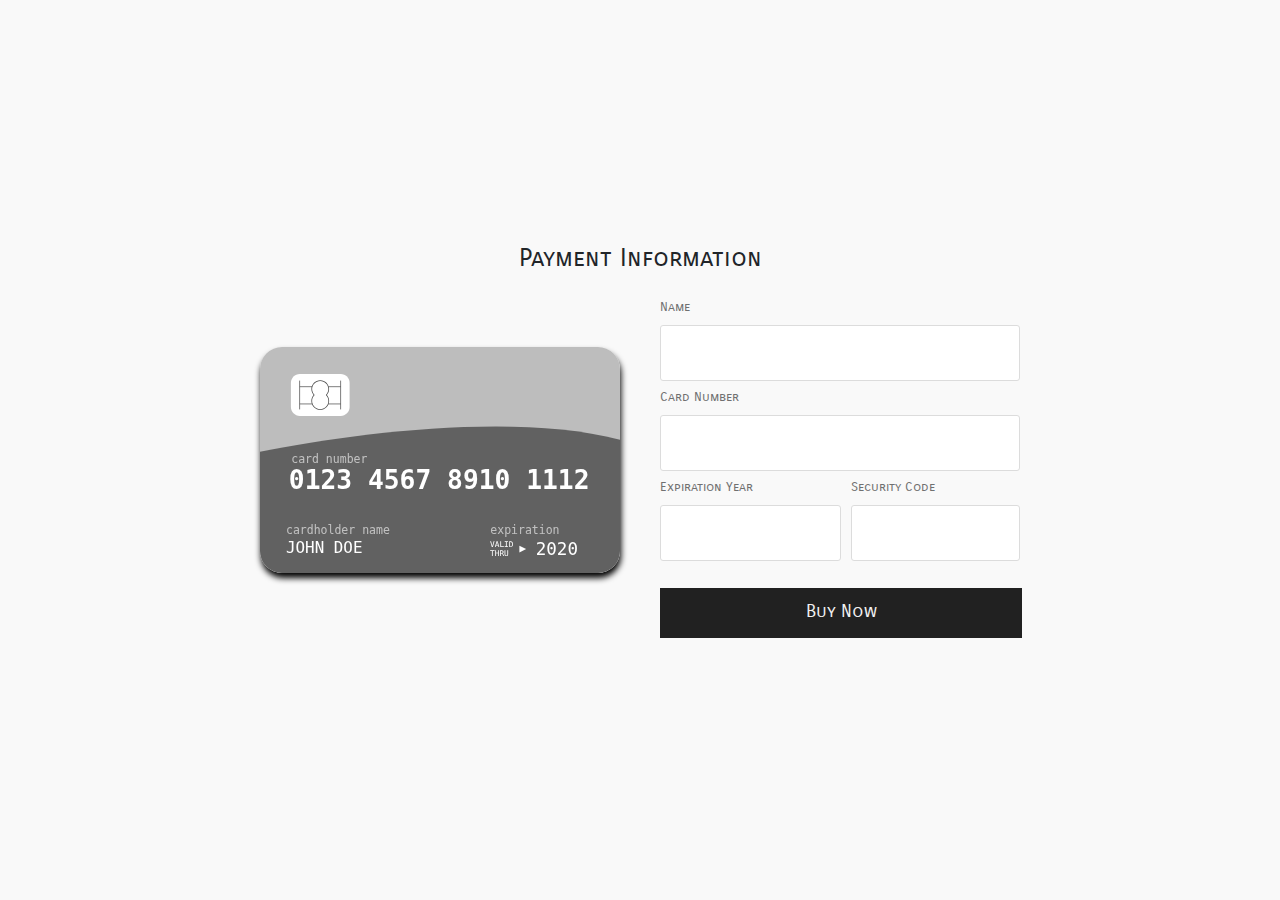
<file: payment.html>
<!DOCTYPE html>
<html lang="en">
  <head>
    <meta charset="UTF-8" />
    <meta http-equiv="X-UA-Compatible" content="IE=edge" />
    <meta name="viewport" content="width=device-width, initial-scale=1.0" />
    <title>Document</title>
    <link rel="stylesheet" href="./bootstrap.css" />
    <link rel="stylesheet" href="./css/pay.css" />
    <link rel="stylesheet" href="./css/reset.css" />
    <link rel="stylesheet" href="./css/utils.css" />
    <script defer src="./js/mainOfPay.js"></script>
  </head>
  <body>
    <div class="payment-title">
      <h1>Payment Information</h1>
    </div>

    <div class="container preload mx-0 mb-5">
      <div class="creditcard">
        <div class="front">
          <div id="ccsingle"></div>
          <svg
            version="1.1"
            id="cardfront"
            xmlns="http://www.w3.org/2000/svg"
            xmlns:xlink="http://www.w3.org/1999/xlink"
            x="0px"
            y="0px"
            viewBox="0 0 750 471"
            style="enable-background: new 0 0 750 471"
            xml:space="preserve"
          >
            <g id="Front">
              <g id="CardBackground">
                <g id="Page-1_1_">
                  <g id="amex_1_">
                    <path
                      id="Rectangle-1_1_"
                      class="lightcolor grey"
                      d="M40,0h670c22.1,0,40,17.9,40,40v391c0,22.1-17.9,40-40,40H40c-22.1,0-40-17.9-40-40V40
                              C0,17.9,17.9,0,40,0z"
                    />
                  </g>
                </g>
                <path
                  class="darkcolor greydark"
                  d="M750,431V193.2c-217.6-57.5-556.4-13.5-750,24.9V431c0,22.1,17.9,40,40,40h670C732.1,471,750,453.1,750,431z"
                />
              </g>
              <text
                transform="matrix(1 0 0 1 60.106 295.0121)"
                id="svgnumber"
                class="st2 st3 st4"
              >
                0123 4567 8910 1112
              </text>
              <text
                transform="matrix(1 0 0 1 54.1064 428.1723)"
                id="svgname"
                class="st2 st5 st6"
              >
                JOHN DOE
              </text>
              <text
                transform="matrix(1 0 0 1 54.1074 389.8793)"
                class="st7 st5 st8"
              >
                cardholder name
              </text>
              <text
                transform="matrix(1 0 0 1 479.7754 388.8793)"
                class="st7 st5 st8"
              >
                expiration
              </text>
              <text
                transform="matrix(1 0 0 1 65.1054 241.5)"
                class="st7 st5 st8"
              >
                card number
              </text>
              <g>
                <text
                  transform="matrix(1 0 0 1 574.4219 433.8095)"
                  id="svgexpire"
                  class="st2 st5 st9"
                >
                  2020
                </text>
                <text
                  transform="matrix(1 0 0 1 479.3848 417.0097)"
                  class="st2 st10 st11"
                >
                  VALID
                </text>
                <text
                  transform="matrix(1 0 0 1 479.3848 435.6762)"
                  class="st2 st10 st11"
                >
                  THRU
                </text>
                <polygon
                  class="st2"
                  points="554.5,421 540.4,414.2 540.4,427.9 		"
                />
              </g>
              <g id="cchip">
                <g>
                  <path
                    class="st2"
                    d="M168.1,143.6H82.9c-10.2,0-18.5-8.3-18.5-18.5V74.9c0-10.2,8.3-18.5,18.5-18.5h85.3
                          c10.2,0,18.5,8.3,18.5,18.5v50.2C186.6,135.3,178.3,143.6,168.1,143.6z"
                  />
                </g>
                <g>
                  <g>
                    <rect x="82" y="70" class="st12" width="1.5" height="60" />
                  </g>
                  <g>
                    <rect
                      x="167.4"
                      y="70"
                      class="st12"
                      width="1.5"
                      height="60"
                    />
                  </g>
                  <g>
                    <path
                      class="st12"
                      d="M125.5,130.8c-10.2,0-18.5-8.3-18.5-18.5c0-4.6,1.7-8.9,4.7-12.3c-3-3.4-4.7-7.7-4.7-12.3
                              c0-10.2,8.3-18.5,18.5-18.5s18.5,8.3,18.5,18.5c0,4.6-1.7,8.9-4.7,12.3c3,3.4,4.7,7.7,4.7,12.3
                              C143.9,122.5,135.7,130.8,125.5,130.8z M125.5,70.8c-9.3,0-16.9,7.6-16.9,16.9c0,4.4,1.7,8.6,4.8,11.8l0.5,0.5l-0.5,0.5
                              c-3.1,3.2-4.8,7.4-4.8,11.8c0,9.3,7.6,16.9,16.9,16.9s16.9-7.6,16.9-16.9c0-4.4-1.7-8.6-4.8-11.8l-0.5-0.5l0.5-0.5
                              c3.1-3.2,4.8-7.4,4.8-11.8C142.4,78.4,134.8,70.8,125.5,70.8z"
                    />
                  </g>
                  <g>
                    <rect
                      x="82.8"
                      y="82.1"
                      class="st12"
                      width="25.8"
                      height="1.5"
                    />
                  </g>
                  <g>
                    <rect
                      x="82.8"
                      y="117.9"
                      class="st12"
                      width="26.1"
                      height="1.5"
                    />
                  </g>
                  <g>
                    <rect
                      x="142.4"
                      y="82.1"
                      class="st12"
                      width="25.8"
                      height="1.5"
                    />
                  </g>
                  <g>
                    <rect
                      x="142"
                      y="117.9"
                      class="st12"
                      width="26.2"
                      height="1.5"
                    />
                  </g>
                </g>
              </g>
            </g>
            <g id="Back"></g>
          </svg>
        </div>
        <div class="back">
          <svg
            version="1.1"
            id="cardback"
            xmlns="http://www.w3.org/2000/svg"
            xmlns:xlink="http://www.w3.org/1999/xlink"
            x="0px"
            y="0px"
            viewBox="0 0 750 471"
            style="enable-background: new 0 0 750 471"
            xml:space="preserve"
          >
            <g id="Front">
              <line class="st0" x1="35.3" y1="10.4" x2="36.7" y2="11" />
            </g>
            <g id="Back">
              <g id="Page-1_2_">
                <g id="amex_2_">
                  <path
                    id="Rectangle-1_2_"
                    class="darkcolor greydark"
                    d="M40,0h670c22.1,0,40,17.9,40,40v391c0,22.1-17.9,40-40,40H40c-22.1,0-40-17.9-40-40V40
                          C0,17.9,17.9,0,40,0z"
                  />
                </g>
              </g>
              <rect y="61.6" class="st2" width="750" height="78" />
              <g>
                <path
                  class="st3"
                  d="M701.1,249.1H48.9c-3.3,0-6-2.7-6-6v-52.5c0-3.3,2.7-6,6-6h652.1c3.3,0,6,2.7,6,6v52.5
                      C707.1,246.4,704.4,249.1,701.1,249.1z"
                />
                <rect
                  x="42.9"
                  y="198.6"
                  class="st4"
                  width="664.1"
                  height="10.5"
                />
                <rect
                  x="42.9"
                  y="224.5"
                  class="st4"
                  width="664.1"
                  height="10.5"
                />
                <path
                  class="st5"
                  d="M701.1,184.6H618h-8h-10v64.5h10h8h83.1c3.3,0,6-2.7,6-6v-52.5C707.1,187.3,704.4,184.6,701.1,184.6z"
                />
              </g>
              <text
                transform="matrix(1 0 0 1 621.999 227.2734)"
                id="svgsecurity"
                class="st6 st7"
              >
                
              </text>
              <g class="st8">
                <text
                  transform="matrix(1 0 0 1 518.083 280.0879)"
                  class="st9 st6 st10"
                >
                  security code
                </text>
              </g>
              <rect
                x="58.1"
                y="378.6"
                class="st11"
                width="375.5"
                height="13.5"
              />
              <rect
                x="58.1"
                y="405.6"
                class="st11"
                width="421.7"
                height="13.5"
              />
              <text
                transform="matrix(1 0 0 1 59.5073 228.6099)"
                id="svgnameback"
                class="st12 st13"
              >
                John Doe
              </text>
            </g>
          </svg>
        </div>
      </div>
    </div>
    <div class="form-container">
      <div class="field-container">
        <label for="name">Name</label>
        <input id="name" maxlength="20" type="text" />
      </div>
      <div class="field-container">
        <label for="cardnumber">Card Number</label
        >
        <input
          id="cardnumber"
          type="text"
          pattern="[0-9]*"
          inputmode="numeric"
        />
        <svg
          id="ccicon"
          class="ccicon"
          width="750"
          height="471"
          viewBox="0 0 750 471"
          version="1.1"
          xmlns="http://www.w3.org/2000/svg"
          xmlns:xlink="http://www.w3.org/1999/xlink"
        ></svg>
      </div>
      <div class="field-container">
        <label for="expirationdate">Expiration Year</label>
        <input
          id="expirationdate"
          type="text"
          pattern="[0-9]*"
          inputmode="numeric"
        />
      </div>
      <div class="field-container">
        <label for="securitycode">Security Code</label>
        <input
          id="securitycode"
          type="text"
          pattern="[0-9]*"
          inputmode="numeric"
        />
      </div>

        <button class="buy fs-3">Buy Now</button>

    </div>
  </body>
</html>
</file>
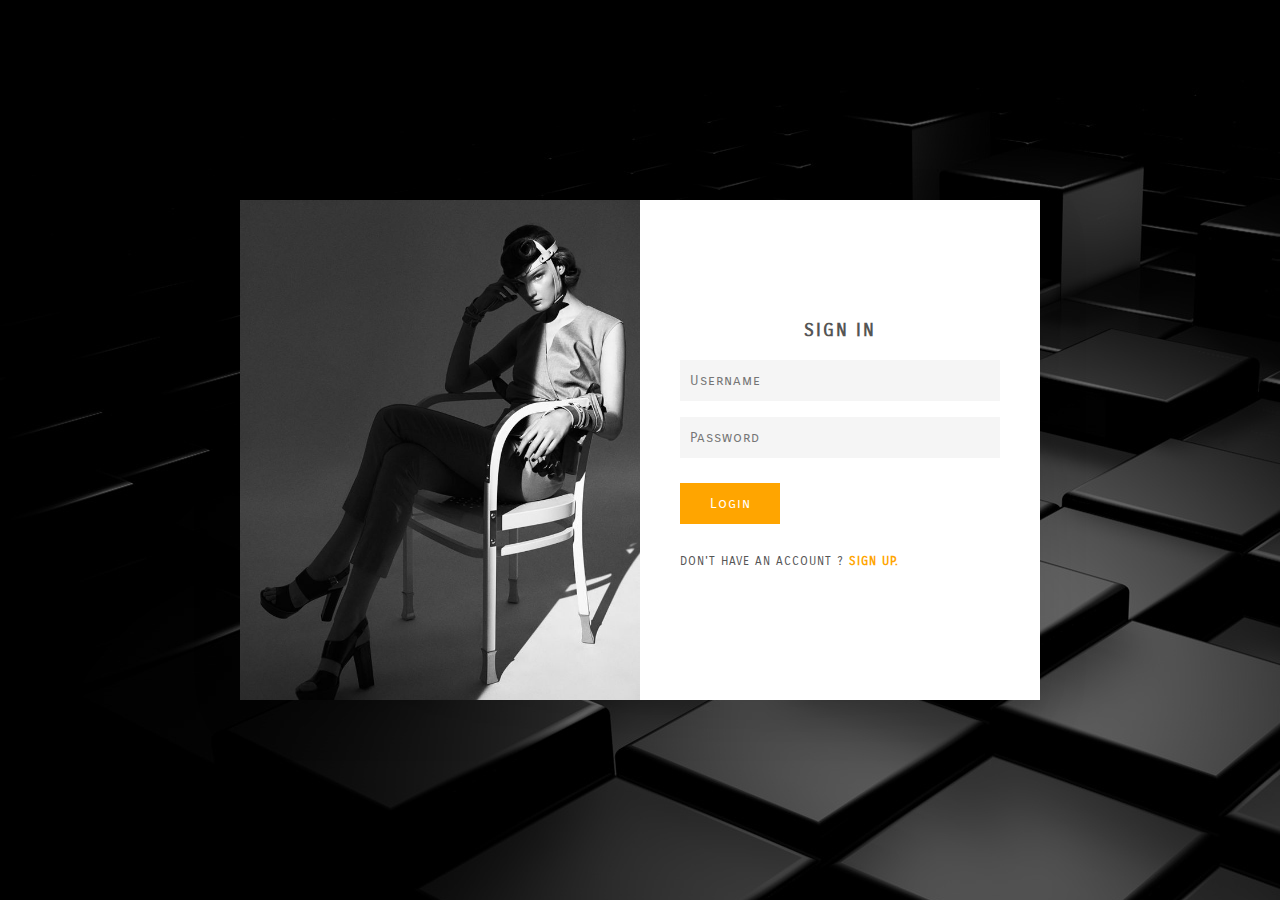
<file: signUp.html>
<!DOCTYPE html>
<html lang="en">
  <head>
    <meta charset="UTF-8" />
    <meta http-equiv="X-UA-Compatible" content="IE=edge" />
    <meta name="viewport" content="width=device-width, initial-scale=1.0" />
    <title>Document</title>
    <link rel="stylesheet" href="./bootstrap.css" />
    <link rel="stylesheet" href="./css/signUp.css" />
    <link rel="stylesheet" href="./css/reset.css" />
    <link rel="stylesheet" href="./css/utils.css" />

    <script defer src="./js/main.js"></script>
  </head>
  <body>
  <section>
    <div class="container">
      <div class="user signinBx">
        <div class="imgBx"><img src="./images/slider11.jpg" alt="" /></div>
        <div class="formBx">
          <form name="myform" class="d-flex flex-column w-100" method="post" action="abc.jsp" onsubmit="return validateform()">
            <h2>Sign In</h2>
            <input id="nameInLogIn"  type="text" name="" placeholder="Username" />
            <span class="err p-0" id="nameInLogInErr" for=""></span>
            <input class="mb-4" id="logInPass" type="password" name="password" placeholder="Password" />
            <span class="err" id="passInLogInErr"></span>

            <input class="mt-3" id="submitLogIn" type="submit" name="" value="Login" />
            <p class="signup">
              Don't have an account ?
              <a id="sign"  >Sign Up.</a>
            </p>
          </form>
        </div>
      </div>
      <div class="user signupBx">
        <div class="formBx">
          <form action="" onsubmit="return false;">
            <h2>Create an account</h2>
            <input id="nameInSignUp" type="text" placeholder="Username" name="name"/>
            <span class="err" id="nameInSignUpErr" for=""></span>
            <input id="emailOfSignUp" type="email" name="email" placeholder="Email Address" />
            <span class="err" id="emailInSignUpErr"  for=""></span>
            <input  id="password" type="password" name="password" placeholder="Create Password" />
            <span class="err" id="pass1InSignUpErr"  for=""></span>
            <input id="password2"  type="password" name="password" placeholder="Confirm Password" />
            <span class="err" id="pass2InSignUpErr"  for=""></span>
            <input id="submitSignUp" type="submit" name="" value="submit"/>
            <p class="signup">
              Already have an account ?
              <a id="sign"  >Sign in.</a>
            </p>
          </form>
        </div>
        <div class="imgBx"><img src="./images/slider3.jpg" alt="" /></div>
      </div>
    </div>
  </section>
    <script type="module" src="./js/mainOfSignUp.js"></script>
  </body>
</html>
</file>
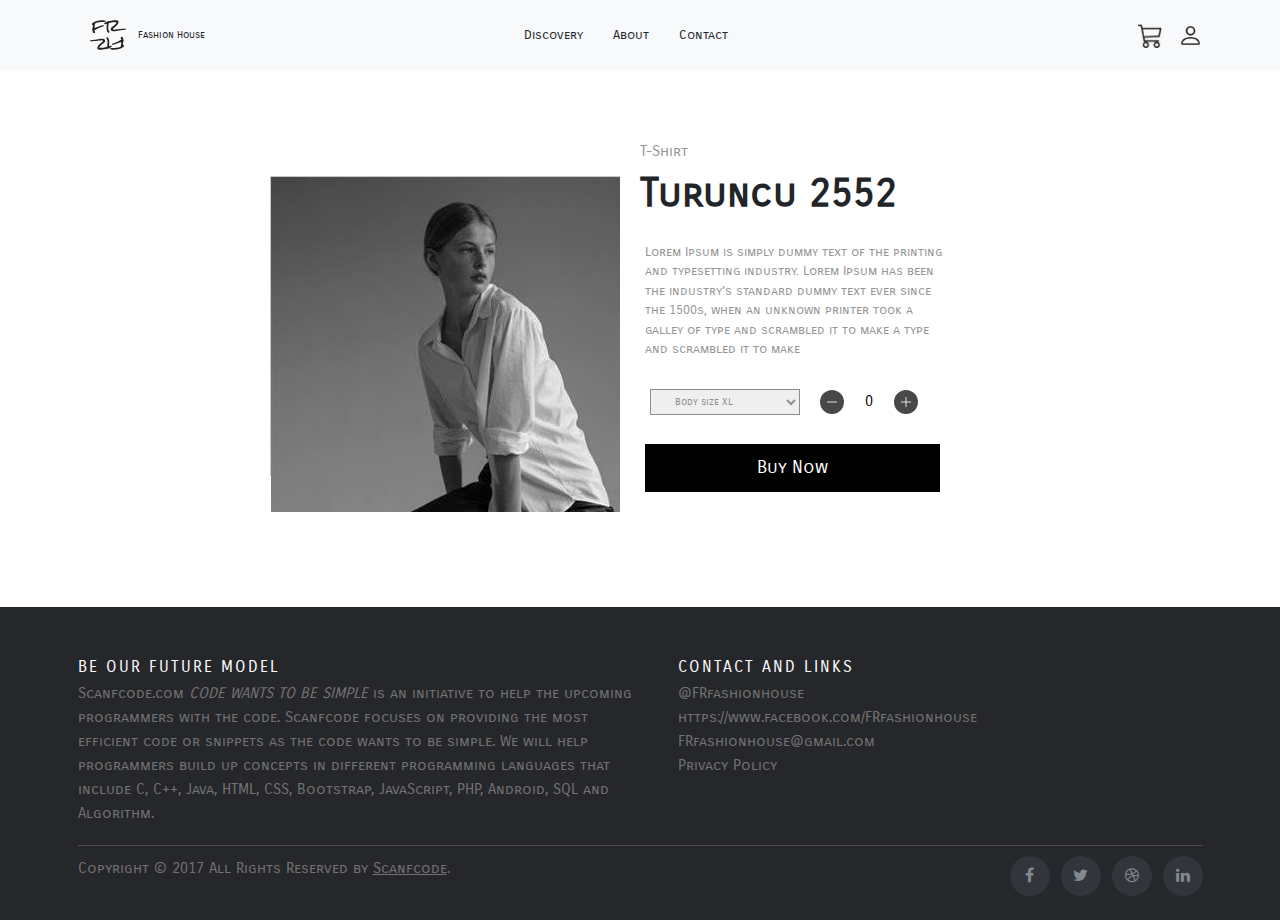
<file: singleProduct.html>
<!DOCTYPE html>
<html lang="en">
  <head>
    <meta charset="UTF-8" />
    <meta http-equiv="X-UA-Compatible" content="IE=edge" />
    <meta name="viewport" content="width=device-width, initial-scale=1.0" />
    <title>Document</title>
    <link rel="stylesheet" href="./bootstrap.css" />
    <link rel="stylesheet" href="./css/singleProduct.css" />
    <link rel="stylesheet" href="./css/styles.css" />
    <link rel="stylesheet" href="./css/reset.css" />
    <link rel="stylesheet" href="./css/utils.css" />
    <link
    rel="stylesheet"
    href="https://cdnjs.cloudflare.com/ajax/libs/font-awesome/4.7.0/css/font-awesome.min.css"
  />
    <script defer src="./js/main.js"></script>
  </head>
  <body>
    <nav class="navbar navbar-expand-lg navbar-light bg-light fixed-top">
      <div class="container">
        <img src="./images/mylogo.svg" width="60rem" height="60rem" alt="" />
        <p class="mt-3 mb-3 me-auto">Fashion House</p>
        <button
          class="navbar-toggler border-0 dropdown"
          id="navBar"
          type="button"
          data-bs-toggle="collapse"
          data-bs-target="#navbarResponsive"
          aria-controls="navbarResponsive"
          aria-expanded="false"
          aria-label="Toggle navigation"
        >
          <span class="navbar-toggler-icon">
            <div class="dropdown-content">
              <a href="#">Search</a>
              <a href="#">Contact Us</a>
              <a href="#">About Us</a>
              <a href="#">Cart</a>
              <a href="#">Your Account</a>
            </div>
          </span>
        </button>

        <div class="collapse navbar-collapse">
          <ul
            class="navbar-nav fs-5 ms-auto d-flex align-items-center justify-content-end gap-5"
          >
            <li class="nav-item active">
              <a
                class="bg-transparent text-decoration-none border-0 about-btn text-black"
                href="#"
              >
                Discovery
              </a>
            </li>
            <li class="nav-item text-black">
              <a
                class="bg-transparent text-decoration-none border-0 about-btn text-black"
                id="aboutUsInHeader"
                href="#"
              >
                About
              </a>
            </li>
            <li class="nav-item text-black">
              <a
                class="bg-transparent text-decoration-none border-0 me-5 pe-5 contact-btn text-black"
                id="contactInHeader"
                href="#"
              >
                Contact
              </a>
            </li>
          </ul>
          <ul
            class="navbar-nav ms-5 ps-5 ms-auto d-flex gap-4 align-items-center"
          >
            <a href="#">
              <img
                class=""
                src="./images/Desktop/nav/Cart.png"
                width="25px"
                height="25px"
                alt=""
              />
            </a>

            <a href="#">
              <img
                class=" "
                src="./images/Desktop/nav/Profile.png"
                width="25x"
                height="25px"
                alt=""
              />
            </a>
          </ul>
        </div>
      </div>
    </nav>
    <div class="container">
      <div id="app" class="product-content py-5 mt-8">
        <div class="left">
          <div class="thumbnails" style="overflow: hidden">
            <div class="swiper-container gallery-top">
              <div class="swiper-wrapper">
                <img src="./images/slide4.jpg" alt="" />
              </div>
            </div>
          </div>
        </div>
        <div class="right">
          <div class="content">
            <div class="tt">
              <div class="category">T-Shirt</div>
              <div class="title">Turuncu 2552</div>
            </div>
            <div class="descrp">
              Lorem Ipsum is simply dummy text of the printing and typesetting
              industry. Lorem Ipsum has been the industry's standard dummy text
              ever since the 1500s, when an unknown printer took a galley of
              type and scrambled it to make a type and scrambled it to make
            </div>
            <div class="options">
              <div class="selecter p-2">
                <select class="selected">
                  <option>Body size XL</option>
                  <option>Body size L</option>
                  <option>Body size M</option>
                  <option>Body size S</option>
                </select>
              </div>
              <counter-btn>
                <div class="count">
                  <button
                    id="minusBtn"
                    @click="count--"
                    class="btn-count"
                    :class="{'disabled' : count <= 0}"
                  >
                    <svg
                      xmlns="http://www.w3.org/2000/svg"
                      width="20px"
                      height="20px"
                      fill="#000"
                      viewBox="0 0 24 24"
                      stroke="currentColor"
                    >
                      <path
                        strokeLinecap="round"
                        strokeLinejoin="round"
                        strokeWidth="{2}"
                        d="M18 12H6"
                      />
                    </svg>
                  </button>
                  <input
                    value="0"
                    id="productNumber"
                    class="p-1 w-3 text-align-center border-0 ps-1"
                  />
                  <button
                    id="plusBtn"
                    @click="count++"
                    class="btn-count"
                    :class="{'disabled' : count >= 99}"
                  >
                    <svg
                      xmlns="http://www.w3.org/2000/svg"
                      fill="#000"
                      width="20px"
                      height="20px"
                      viewBox="0 0 24 24"
                      stroke="currentColor"
                    >
                      <path
                        strokeLinecap="round"
                        strokeLinejoin="round"
                        strokeWidth="{2}"
                        d="M12 6v6m0 0v6m0-6h6m-6 0H6"
                      />
                    </svg>
                  </button>
                </div>
              </counter-btn>
            </div>
            <div class="actions">
              <button class="buy w-100 fs-3">Buy Now</button>
            </div>
          </div>
        </div>
      </div>
    </div>
    <footer class="site-footer">
      <div class="container">
        <div class="row">
          <div class="col-sm-12 col-md-6">
            <button class="border-0 bg-transparent text-white">
              <h6>Be Our Future Model</h6>
            </button>
            <p class="text-justify">
              Scanfcode.com <i>CODE WANTS TO BE SIMPLE </i> is an initiative to
              help the upcoming programmers with the code. Scanfcode focuses on
              providing the most efficient code or snippets as the code wants to
              be simple. We will help programmers build up concepts in different
              programming languages that include C, C++, Java, HTML, CSS,
              Bootstrap, JavaScript, PHP, Android, SQL and Algorithm.
            </p>
          </div>
          <div class="col-xs-6 col-md-3">
            <button
              id="contactInFooter"
              class="border-0 bg-transparent text-white ms-lg-5"
            >
              <h6 id="contactTitleInFooter" class="text-start">
                Contact And Links
              </h6>
            </button>
            <ul id="footerLinks" class="footer-links ms-lg-5">
              <li>
                <a class="text-decoration-none" href="#">@FRfashionhouse</a>
              </li>
              <li>
                <a class="text-decoration-none" href="#"
                  >https://www.facebook.com/FRfashionhouse</a
                >
              </li>
              <li>
                <a class="text-decoration-none" href="#"
                  >FRfashionhouse@gmail.com</a
                >
              </li>
              <li>
                <a class="text-decoration-none" href="#">Privacy Policy</a>
              </li>
            </ul>
          </div>
        </div>
        <hr />
      </div>
      <div class="container">
        <div class="row">
          <div class="col-md-8 col-sm-6 col-xs-12">
            <p class="copyright-text">
              Copyright &copy; 2017 All Rights Reserved by
              <a href="#">Scanfcode</a>.
            </p>
          </div>

          <div class="col-md-4 col-sm-6 col-xs-12">
            <ul class="social-icons">
              <li>
                <a class="facebook" href="#"><i class="fa fa-facebook"></i></a>
              </li>
              <li>
                <a class="twitter" href="#"><i class="fa fa-twitter"></i></a>
              </li>
              <li>
                <a class="dribbble" href="#"><i class="fa fa-dribbble"></i></a>
              </li>
              <li>
                <a class="linkedin" href="#"><i class="fa fa-linkedin"></i></a>
              </li>
            </ul>
          </div>
        </div>
      </div>
    </footer>
    <script type="module" src="./js/mainOfSingleProduct.js"></script>
  </body>
</html>
</file>
<file: css/pay.css>
body {
    margin: 0;
    padding: 0;
    background-color: #f9f9f9;
    display: -webkit-box;
    display: -ms-flexbox;
    display: flex;
    -ms-flex-line-pack: center;
        align-content: center;
    -webkit-box-align: center;
        -ms-flex-align: center;
            align-items: center;
    -webkit-box-pack: center;
        -ms-flex-pack: center;
            justify-content: center;
    min-height: 100vh;
    -ms-flex-wrap: wrap;
        flex-wrap: wrap;
        font-family: "Carrois Gothic SC", sans-serif;

}

.payment-title {
    width: 100%;
    text-align: center;
}

.form-container .field-container:first-of-type {
    grid-area: name;
}

.form-container .field-container:nth-of-type(2) {
    grid-area: number;
}

.form-container .field-container:nth-of-type(3) {
    grid-area: expiration;
}

.form-container .field-container:nth-of-type(4) {
    grid-area: security;
}

.field-container input {
    -webkit-box-sizing: border-box;
    box-sizing: border-box;
}

.field-container {
    position: relative;
}

.form-container {
    display: grid;
    grid-column-gap: 10px;
    grid-template-columns: auto auto;
    grid-template-rows: 90px 90px 90px;
    grid-template-areas: "name name""number number""expiration security";
    max-width: 400px;
    padding: 20px;
    color: #707070;
}

label {
    padding-bottom: 5px;
    font-size: 13px;
}

input {
    margin-top: 3px;
    padding: 15px;
    font-size: 16px;
    width: 100%;
    border-radius: 3px;
    border: 1px solid #dcdcdc;
}

.ccicon {
    height: 38px;
    position: absolute;
    right: 6px;
    top: calc(50% - 17px);
    width: 60px;
}


.container {
    width: 100%;
    max-width: 400px;
    max-height: 251px;
    height: 54vw;
    padding: 20px;
}

#ccsingle {
    position: absolute;
    right: 15px;
    top: 20px;
}

#ccsingle svg {
    width: 100px;
    max-height: 60px;
}

.creditcard svg#cardfront,
.creditcard svg#cardback {
    width: 100%;
    -webkit-box-shadow: 1px 5px 6px 0px black;
    box-shadow: 1px 5px 6px 0px black;
    border-radius: 22px;
}

#generatecard{
    cursor: pointer;
    float: right;
    font-size: 12px;
    color: #fff;
    padding: 2px 4px;
    background-color: #909090;
    border-radius: 4px;
    cursor: pointer;
    float:right;
}

/* CHANGEABLE CARD ELEMENTS */
.creditcard .lightcolor,
.creditcard .darkcolor {
    -webkit-transition: fill .5s;
    transition: fill .5s;
}

.creditcard .lightblue {
    fill: #03A9F4;
}

.creditcard .lightbluedark {
    fill: #0288D1;
}

.creditcard .red {
    fill: #ef5350;
}

.creditcard .reddark {
    fill: #d32f2f;
}

.creditcard .purple {
    fill: #ab47bc;
}

.creditcard .purpledark {
    fill: #7b1fa2;
}

.creditcard .cyan {
    fill: #26c6da;
}

.creditcard .cyandark {
    fill: #0097a7;
}

.creditcard .green {
    fill: #66bb6a;
}

.creditcard .greendark {
    fill: #388e3c;
}

.creditcard .lime {
    fill: #d4e157;
}

.creditcard .limedark {
    fill: #afb42b;
}

.creditcard .yellow {
    fill: #ffeb3b;
}

.creditcard .yellowdark {
    fill: #f9a825;
}

.creditcard .orange {
    fill: #ff9800;
}

.creditcard .orangedark {
    fill: #ef6c00;
}

.creditcard .grey {
    fill: #bdbdbd;
}

.creditcard .greydark {
    fill: #616161;
}

#svgname {
    text-transform: uppercase;
}

#cardfront .st2 {
    fill: #FFFFFF;
}

#cardfront .st3 {
    font-family: 'Source Code Pro', monospace;
    font-weight: 600;
}

#cardfront .st4 {
    font-size: 54.7817px;
}

#cardfront .st5 {
    font-family: 'Source Code Pro', monospace;
    font-weight: 400;
}

#cardfront .st6 {
    font-size: 33.1112px;
}

#cardfront .st7 {
    opacity: 0.6;
    fill: #FFFFFF;
}

#cardfront .st8 {
    font-size: 24px;
}

#cardfront .st9 {
    font-size: 36.5498px;
}

#cardfront .st10 {
    font-family: 'Source Code Pro', monospace;
    font-weight: 300;
}

#cardfront .st11 {
    font-size: 16.1716px;
}

#cardfront .st12 {
    fill: #4C4C4C;
}

#cardback .st0 {
    fill: none;
    stroke: #0F0F0F;
    stroke-miterlimit: 10;
}

#cardback .st2 {
    fill: #111111;
}

#cardback .st3 {
    fill: #F2F2F2;
}

#cardback .st4 {
    fill: #D8D2DB;
}

#cardback .st5 {
    fill: #C4C4C4;
}

#cardback .st6 {
    font-family: 'Source Code Pro', monospace;
    font-weight: 400;
}

#cardback .st7 {
    font-size: 27px;
}

#cardback .st8 {
    opacity: 0.6;
}

#cardback .st9 {
    fill: #FFFFFF;
}

#cardback .st10 {
    font-size: 24px;
}

#cardback .st11 {
    fill: #EAEAEA;
}

#cardback .st12 {
    font-family: 'Rock Salt', cursive;
}

#cardback .st13 {
    font-size: 37.769px;
}

.container {
    perspective: 1000px;
}

.creditcard {
    width: 100%;
    max-width: 400px;
    -webkit-transform-style: preserve-3d;
    transform-style: preserve-3d;
    transition: -webkit-transform 0.6s;
    -webkit-transition: -webkit-transform 0.6s;
    transition: transform 0.6s;
    transition: transform 0.6s, -webkit-transform 0.6s;
    cursor: pointer;
}

.creditcard .front,
.creditcard .back {
    position: absolute;
    width: 100%;
    max-width: 400px;
    -webkit-backface-visibility: hidden;
    backface-visibility: hidden;
    -webkit-font-smoothing: antialiased;
    color: #47525d;
}

.creditcard .back {
    -webkit-transform: rotateY(180deg);
    transform: rotateY(180deg);
}

.creditcard.flipped {
    -webkit-transform: rotateY(180deg);
    transform: rotateY(180deg);
}

.buy{
   width: 200%;
   height: 5rem;
   margin-top: 2rem;
   background-color: #212121;
   color: #f1f1f1;
   border: 0;
}

.buy:hover{
    background-color: #f1f1f1;
    color:#212121;
    border: 1px solid #212121;
    transition: all ease 0.2s;
}
</file>
<file: css/utils.css>
.h-100vh {
  height: 100vh;
}

.select {
  width: 1rem;
}

.text-shadow-white {
  text-shadow: 1px 1px white;
}

.text-shadow-black {
  text-shadow: 1px 1px black;
}

.bg-orange {
  background-color: #ffa600e2;
}

.about-btn:hover,
.contact-btn:hover {
  color: #ffa500;
  transition: all 0.2s;
}

.mb-8 {
  margin-bottom: 8rem;
}

.text-black {
  color: #212529;
}

.bg-gray {
  background-color: #f7f8fa;
}

.text-orange {
  color: #ffa500;
}

.text-align-center {
  text-align: center;
}

.mt-8 {
  margin-top: 10rem;
  margin-bottom: 5.5rem;
}

.w-3 {
  width: 3rem;
  font-size: 1.5rem;
}

.err{
  font-size: 1rem;
  color: #dc3545;
}
</file>
<file: css/signUp.css>
section {
    position: relative;
    min-height: 100vh;
    background-image: url("./../images/loginbg.png");
    display: flex;
    justify-content: center;
    align-items: center;
    padding: 20px;
  }
  
  section .container {
    position: relative;
    width: 800px;
    height: 500px;
    background: #fff;
    box-shadow: 0 15px 50px rgba(0, 0, 0, 0.1);
    overflow: hidden;
  }
  
  section .container .user {
    position: absolute;
    top: 0;
    left: 0;
    width: 100%;
    height: 100%;
    display: flex;
  }
  
  section .container .user .imgBx {
    position: relative;
    width: 50%;
    height: 100%;
    background: #ffa500;
    transition: 0.5s;
  }
  
  section .container .user .imgBx img {
    position: absolute;
    top: 0;
    left: 0;
    width: 100%;
    height: 100%;
    object-fit: cover;
  }
  
  section .container .user .formBx {
    position: relative;
    width: 50%;
    height: 100%;
    background: #fff;
    display: flex;
    justify-content: center;
    align-items: center;
    padding: 40px;
    transition: 0.5s;
  }
  
  section .container .user .formBx form h2 {
    font-size: 18px;
    font-weight: 600;
    text-transform: uppercase;
    letter-spacing: 2px;
    text-align: center;
    width: 100%;
    margin-bottom: 10px;
    color: #555;
  }
  
  section .container .user .formBx form input {
    position: relative;
    width: 100%;
    padding: 10px;
    background: #f5f5f5;
    color: #333;
    border: none;
    outline: none;
    box-shadow: none;
    margin: 8px 0;
    font-size: 14px;
    letter-spacing: 1px;
    font-weight: 300;
  }
  
  section .container .user .formBx form input[type='submit'] {
    max-width: 100px;
    background: #ffa500;
    color: #fff;
    cursor: pointer;
    font-size: 14px;
    font-weight: 500;
    letter-spacing: 1px;
    transition: 0.5s;
  }
  
  section .container .user .formBx form .signup {
    position: relative;
    margin-top: 20px;
    font-size: 12px;
    letter-spacing: 1px;
    color: #555;
    text-transform: uppercase;
    font-weight: 300;
  }
  
  section .container .user .formBx form .signup a {
    font-weight: 600;
    text-decoration: none;
    color: #ffa500;
  }
  
  section .container .signupBx {
    pointer-events: none;
  }
  
  section .container.active .signupBx {
    pointer-events: initial;
  }
  
  section .container .signupBx .formBx {
    left: 100%;
  }
  
  section .container.active .signupBx .formBx {
    left: 0;
  }
  
  section .container .signupBx .imgBx {
    left: -100%;
  }
  
  section .container.active .signupBx .imgBx {
    left: 0%;
  }
  
  section .container .signinBx .formBx {
    left: 0%;
  }
  
  section .container.active .signinBx .formBx {
    left: 100%;
  }
  
  section .container .signinBx .imgBx {
    left: 0%;
  }
  
  section .container.active .signinBx .imgBx {
    left: -100%;
  }
  
  @media (max-width: 991px) {
    section .container {
      max-width: 400px;
    }
  
    section .container .imgBx {
      display: none;
    }
  
    section .container .user .formBx {
      width: 100%;
    }
  }
</file>
<file: css/singleProduct.css>
.selected {
  margin: 0rem 0.5rem;
  padding: 0.5rem 2rem;
  width: 15rem;
  white-space: nowrap;
  overflow: hidden;
  text-overflow: ellipsis;
  border: solid 0.1rem #8e8e8e;
  color: #8e8e8e;
  outline: none;
}

.selected:focus {
  border: solid 0.1rem #000;
  color: #000;
}

.count {
  display: flex;
  align-items: center;
}

.disabled {
  opacity: 0.5;
  cursor: no-drop;
}

.count .disabled {
  opacity: 0.5;
  cursor: no-drop;
}

.count .txt {
  font-size: 1.5rem;
  width: 1.5rem;
  display: flex;
  justify-content: center;
  align-items: center;
}

.btn-count {
  background: #484848;
  font-weight: bold;
  align-items: center;
  justify-content: center;
  display: flex;
  cursor: pointer;
  padding: 0.2rem;
  outline: none;
  border-radius: 50%;
  margin: 1rem;
  color: #ffffff;
  border: none;
  transition: all 0.5s;
}

.product-content {
  display: flex;
  width: 100%;
  justify-content: center;
}

.product-content .left {
  width: 50%;
  display: flex;
  justify-content: flex-end;
}

.product-content .right {
  width: 50%;
  padding: 1rem 0rem;
  display: flex;
  align-items: center;
  margin: 0rem 2rem;
}

.product-content .content .tt {
  display: flex;
  flex-direction: column;
}

.product-content .content .category {
  font-size: 1.5rem;
  color: #959595;
}

.product-content .content .title {
  font-size: 4rem;
  font-weight: 600;
}

.product-content .content .descrp {
  font-size: 1.3rem;
  color: #959595;
  margin: 2rem 0.5rem;
  width: 30rem;
}

.product-content .content .options {
  display: flex;
  align-items: center;
}

.product-content .content .actions {
  margin: 2rem 0.5rem;
  display: flex;
  align-items: center;
}

.product-content .content .actions button {
  padding: 0.5rem 1rem;
  border: none;
  margin-right: 0.5rem;
  background: none;
  cursor: pointer;
  outline: none;
}

.product-content .content .actions .buy {
  background: #000;
  color: #fff;
  padding: 1rem 2rem;
  border: solid 0.1rem #000;
  transition: all 0.5s;
}

.product-content .content .actions .buy:hover {
  background: #fff;
  color: #000;
}

.product-content .content .actions .act {
  border: solid 0.1rem #898989;
  color: #898989;
  padding: 0.5rem 1.5rem;
  transition: all 0.5s;
}

.product-content .content .actions .act:hover {
  border: solid 0.1rem #000;
  color: #000;
}

.product-content .content .actions svg {
  width: 2.5rem;
}

.product-content .content .actions .basket {
  padding: 0.5rem 1rem;
  border: none;
  background: none;
  cursor: pointer;
  outline: none;
}

.thumbnails {
  margin: 1rem 0rem;
  display: flex;
  justify-content: center;
  flex-direction: column;
}

.swiper-container {
  width: 35rem;
  height: 25rem;
  margin-left: auto;
  margin-right: auto;
  border: solid 0.1rem #cbc5c5;
}

.swiper-slide {
  box-sizing: content-box;
  width: 35rem;
  height: 30rem;
  background-size: cover;
  background-position: center;
  display: flex;
  justify-content: center;
  align-items: center;
  background: #fff;
}

.swiper-slide img {
  width: 25rem;
  height: 25rem;
}

.gallery-top {
  height: 30rem;
  width: 35rem;
}

.gallery-thumbs {
  height: 20%;
  width: 35rem;
  box-sizing: border-box;
  padding: 2rem 0;
  border: none;
}

.gallery-thumbs .swiper-slide {
  box-sizing: border-box;
  -moz-box-sizing: border-box;
  -webkit-box-sizing: border-box;
  height: 7rem;
  width: 7rem;
  opacity: 0.4;
  border: solid 0.1rem #cbc5c5;
  transform: translateY(-1rem);
}

.gallery-thumbs .swiper-slide img {
  height: 7rem;
  width: 7rem;
}

.gallery-thumbs .swiper-slide-thumb-active {
  opacity: 1;
}

@media (max-width: 750px) {
  .product-content {
    flex-direction: column;
  }

  .product-content .left {
    width: 100%;
    justify-content: center;
  }

  .product-content .right {
    width: 100%;
    justify-content: center;
    margin: 0px;
  }
}
</file>
<file: css/styles.css>
:root {
  --surface-color: #fff;
}

.carousel-item {
  height: 100vh;
  min-height: 35rem;
  background: no-repeat center center scroll;
  -webkit-background-size: cover;
  -moz-background-size: cover;
  -o-background-size: cover;
  background-size: cover;
}

.dropdown-content {
  display: none;
  position: absolute;
  background-color: #f9f9f9;
  min-width: 16rem;
  box-shadow: 0rem 0.8rem 1.6rem 0rem rgba(0, 0, 0, 0.2);
  z-index: 1;
  transform: translate(-8rem);
}

.dropdown-content a {
  float: none;
  color: black;
  padding: 1.2rem 1.6rem;
  text-decoration: none;
  display: block;
  text-align: left;
}

.dropdown-content a:hover {
  background-color: #ddd;
}

.dropdown:hover .dropdown-content {
  display: block;
}

.site-footer {
  background-color: #26272b;
  padding: 4.5rem 0 2rem;
  font-size: 1.5rem;
  line-height: 2.4rem;
  color: #737373;
}

.site-footer hr {
  border-top-color: #bbb;
  opacity: 0.5;
}

.site-footer hr.small {
  margin: 2rem 0;
}

.site-footer h6 {
  color: #fff;
  font-size: 1.6rem;
  text-transform: uppercase;
  margin-top: 0.5rem;
  letter-spacing: 0.2rem;
}

.site-footer a {
  color: #737373;
}

.site-footer a:hover {
  color: #3366cc;
  text-decoration: none;
}

.footer-links {
  padding-left: 0;
  list-style: none;
}

.footer-links li {
  display: block;
}

.footer-links a {
  color: #737373;
}

.footer-links a:active,
.footer-links a:focus,
.footer-links a:hover {
  color: #3366cc;
  text-decoration: none;
}

.footer-links.inline li {
  display: inline-block;
}

.site-footer .social-icons {
  text-align: right;
}

.site-footer .social-icons a {
  width: 4rem;
  height: 4rem;
  line-height: 4rem;
  margin-left: 0.6rem;
  margin-right: 0;
  border-radius: 100%;
  background-color: #33353d;
}

.copyright-text {
  margin: 0;
}

@media (max-width: 991px) {
  .site-footer [class^="col-"] {
    margin-bottom: 3rem;
  }
}

@media (max-width: 767px) {
  .site-footer {
    padding-bottom: 0;
  }
  .site-footer .copyright-text,
  .site-footer .social-icons {
    text-align: center;
  }
}

.social-icons {
  padding-left: 0;
  margin-bottom: 0;
  list-style: none;
}

.social-icons li {
  display: inline-block;
  margin-bottom: 0.4rem;
}

.social-icons li.title {
  margin-right: 1.5rem;
  text-transform: uppercase;
  color: #96a2b2;
  font-weight: 700;
  font-size: 1.3rem;
}

.social-icons a {
  background-color: #eceeef;
  color: #818a91;
  font-size: 1.6rem;
  display: inline-block;
  line-height: 4.4rem;
  width: 4.4rem;
  height: 4.4rem;
  text-align: center;
  margin-right: 0.8rem;
  border-radius: 100%;
  -webkit-transition: all 0.2s linear;
  -o-transition: all 0.2s linear;
  transition: all 0.2s linear;
}

.social-icons a:active,
.social-icons a:focus,
.social-icons a:hover {
  color: #fff;
  background-color: #29aafe;
}

.social-icons.size-sm a {
  line-height: 3.4rem;
  height: 3.4rem;
  width: 3.4rem;
  font-size: 1.4rem;
}

.social-icons a.facebook:hover {
  background-color: #3b5998;
}

.social-icons a.twitter:hover {
  background-color: #00aced;
}

.social-icons a.linkedin:hover {
  background-color: #007bb6;
}

.social-icons a.dribbble:hover {
  background-color: #ea4c89;
}

@media (max-width: 767px) {
  .social-icons li.title {
    display: block;
    margin-right: 0;
    font-weight: 600;
  }
}

.center {
  display: flex;
  justify-content: center;
  align-items: center;
}

.property-card {
  height: 24em;
  width: 19em;
  display: -webkit-box;
  display: -ms-flexbox;
  display: flex;
  -webkit-box-orient: vertical;
  -webkit-box-direction: normal;
  -ms-flex-direction: column;
  flex-direction: column;
  position: relative;
  -webkit-transition: all 0.4s cubic-bezier(0.645, 0.045, 0.355, 1);
  -o-transition: all 0.4s cubic-bezier(0.645, 0.045, 0.355, 1);
  transition: all 0.4s cubic-bezier(0.645, 0.045, 0.355, 1);
  border-radius: 16px;
  overflow: hidden;
  -webkit-box-shadow: 15px 15px 27px #e1e1e3, -15px -15px 27px #ffffff;
  box-shadow: 15px 15px 27px #e1e1e3, -15px -15px 27px #ffffff;
}

.property-image {
  height: 24em;
  width: 20em;
  padding: 1em 2em;
  position: Absolute;
  top: 0px;
  -webkit-transition: all 0.4s cubic-bezier(0.645, 0.045, 0.355, 1);
  -o-transition: all 0.4s cubic-bezier(0.645, 0.045, 0.355, 1);
  transition: all 0.4s cubic-bezier(0.645, 0.045, 0.355, 1);
}

.card-category-img {
  background-image: url("./../images/image-for-product-pic-after-header-1.png");
  background-size: cover;
  background-repeat: no-repeat;
}

.card-category-img-5 {
  background-image: url("./../images/image-for-product-pic-after-header-2.png");
  background-size: cover;
  background-repeat: no-repeat;
}

.card-category-img-6 {
  background-image: url("./../images/image-for-product-pic-after-header-3.png");
  background-size: cover;
  background-repeat: no-repeat;
}

.card-category-img-1 {
  background-image: url("./../images/image-for-product-pic-after-header-4.png");
  background-size: cover;
  background-repeat: no-repeat;
}

.card-category-img-2 {
  background-image: url("./../images/image-for-product-pic-after-header-5.png");
  background-size: cover;
  background-repeat: no-repeat;
}

.card-category-img-3 {
  background-image: url("./../images/image-for-product-pic-after-header-6.png");
  background-size: cover;
  background-repeat: no-repeat;
}

.card-category-img-4 {
  background-image: url("./../images/image-for-product-pic-after-header-7.png");
  background-size: cover;
  background-repeat: no-repeat;
}

.card-category-img-7 {
  background-image: url("./../images/image-for-product-pic-after-header-8.png");
  background-size: cover;
  background-repeat: no-repeat;
}

.card-category-img-8 {
  background-image: url("./../images/image-for-product-pic-after-header-9.png");
  background-size: cover;
  background-repeat: no-repeat;
}

.card-category-img-9 {
  background-image: url("./../images/image-for-product-pic-after-header-10.png");
  background-size: cover;
  background-repeat: no-repeat;
}

.card-category-img-10 {
  background-image: url("./../images/image-for-product-pic-after-header-11.png");
  background-size: cover;
  background-repeat: no-repeat;
}

.card-category-img-11 {
  background-image: url("./../images/image-for-product-pic-after-header-12.png");
  background-size: cover;
  background-repeat: no-repeat;
}

.property-description {
  background-color: #fafafc;
  opacity: 70%;
  height: 7em;
  width: 20em;
  position: absolute;
  bottom: 0em;
  -webkit-transition: all 0.4s cubic-bezier(0.645, 0.045, 0.355, 1);
  -o-transition: all 0.4s cubic-bezier(0.645, 0.045, 0.355, 1);
  transition: all 0.4s cubic-bezier(0.645, 0.045, 0.355, 1);
  padding: 0.5em 1em;
  text-align: center;
}

.property-card:hover .property-description {
  height: 0em;
  padding: 0px 1em;
}
.property-card:hover .property-image {
  height: 40em;
}

.property-card:hover .property-social-icons {
  background-color: white;
}

.list-style-one {
  position: relative;
}

.list-style-one li {
  position: relative;
  font-size: 1.6rem;
  line-height: 2.6rem;
  color: #222222;
  font-weight: 400;
  padding-left: 3.5rem;
  margin-bottom: 1.2rem;
}

.about-section {
  position: relative;
  padding: 9rem 0 7rem;
}

.about-section .sec-title {
  margin-bottom: 4.5rem;
  margin-left: 2rem;
}

.about-section .content-column {
  position: relative;
  margin-bottom: 5rem;
}

.about-section .content-column .inner-column {
  position: relative;
  padding-left: 3rem 0 3rem 0;
}

.about-section .text {
  margin-bottom: 2rem;
  margin-left: 2rem;
  font-size: 1.6rem;
  line-height: 2.6rem;
  color: #848484;
  font-weight: 400;
}

.about-section .list-style-one {
  margin-bottom: 4.5rem;
}

.about-section .btn-box {
  position: relative;
  margin-left: 2rem;
}

.about-section .image-column {
  position: relative;
}

.about-section .image-column .text-layer {
  position: absolute;
  right: -11rem;
  top: 50%;
  font-size: 32.5rem;
  line-height: 1em;
  color: #ffffff;
  margin-top: -17.5rem;
  font-weight: 500;
}

.about-pic {
  background-image: url("./../images/Screenshot\ 2023-01-16\ at\ 2.27.55\ PM.png");
  background-repeat: no-repeat;
}


.cards {
  display: grid;
  grid-template-columns: repeat(auto-fit, minmax(300px, 1fr));
  gap: 5rem;
  margin: 4rem 5vw;
  padding: 0;
  list-style-type: none;
}

.card {
  position: relative;
  display: block;
  height: 100%;  
  overflow: hidden;
  text-decoration: none;
  border-radius: 2rem;
}

.card__image {      
  width: 100%;
  height: auto;
}

.card__overlay {
  position: absolute;
  bottom: 0;
  left: 0;
  right: 0;
  z-index: 1;        
  background-color: var(--surface-color);      
  transform: translateY(100%);
  transition: .2s ease-in-out;
}

.card:hover .card__overlay {
  transform: translateY(0);
}

.card__header {
  position: relative;
  display: flex;
  align-items: center;
  gap: 2em;
  padding: 2em;
  background-color: var(--surface-color);
  transform: translateY(-100%);
  transition: .2s ease-in-out;
}

.card__arc {
  width: 8rem;
  height: 8rem;
  position: absolute;
  bottom: 100%;
  right: 0;      
  z-index: 1;
}

.card__arc path {
  fill: var(--surface-color);
}       

.card:hover .card__header {
  transform: translateY(0);
}

.card__thumb {
  flex-shrink: 0;
  width: 5rem;
  height: 5rem;      
}

.card__title {
  font-size: 1em;
  margin: 0 0 .3em;
}

.card__tagline {
  display: block;
  margin: 1em 0;
  font-size: .8em; 
}

.card__status {
  font-size: .8em;
}

.card__description {
  padding: 0 2em 2em;
  margin: 0;
  display: -webkit-box;
  -webkit-box-orient: vertical;
  -webkit-line-clamp: 3;
  overflow: hidden;
}    

.card-category-img-pop-pro-1{
  background-image: url('./../images/pop-pro01.png');
  background-size: cover;
  background-repeat: no-repeat;
}

.card-category-img-pop-pro-2{
  background-image: url('./../images/pop-pro-2.png');
  background-size: cover;
  background-repeat: no-repeat;
}

.card-category-img-pop-pro-3{
  background-image: url('./../images/pop-pro-3.png');
  background-size: cover;
  background-repeat: no-repeat;
}

.card-category-img-pop-pro-4{
  background-image: url('./../images/pop-pro-4.png');
  background-size: cover;
  background-repeat: no-repeat;
}
</file>
